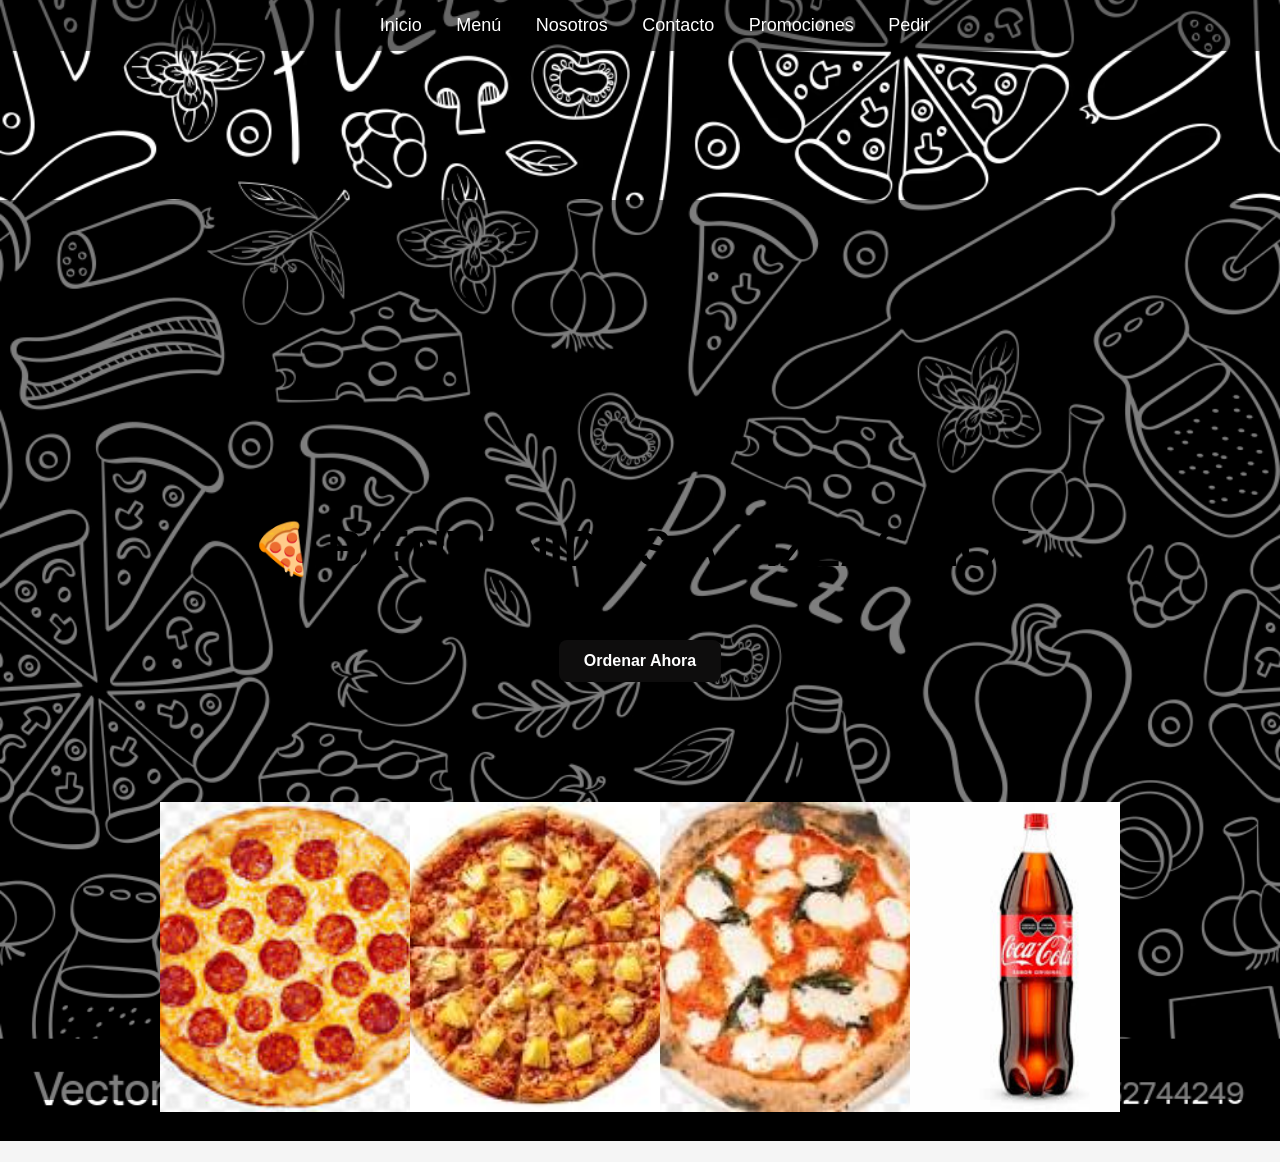
<file: proyecto-pizza-main/index.html>
<!DOCTYPE html>
<html lang="es">
<head>

    <title>Pizzería</title>
    <link rel="stylesheet" href="styles.css">
    <link rel="sliderheet" href="slider.css">

    
</head>
<body>

<video autoplay muted loop id="videoFondo">
    <source src="videos/videoFondo.mp4" type="video/mp4">
</video>

<header>
    <nav>
        <a href="#inicio">Inicio</a>
        <a href="menu.html">Menú</a>
        <a href="#nosotros">Nosotros</a>
        <a href="#contacto">Contacto</a>
        <a href="promociones.html">Promociones</a>
        <a href="formulario.html" class="boton">Pedir </a>
    </nav>
</header>

<section id="inicio">
    <h1>🍕 BIENVENIDOS A PIZZAS HOT</h1>
   <div class="boton-contenedor">
    <a href="formulario.html" class="boton-pedir">Ordenar Ahora</a>
</div>
</section>

<div class="slider">
    <div class="slide-track">
        
        <div class="slide">
            <img src="slideri.mg/1png.jpg" alt="">
        </div>

        <div class="slide">
            <img src="slideri.mg/2png.jpg" alt="">
        </div>

             <div class="slide">
            <img src="slideri.mg/3png.jpg" alt="">
        </div>

         <div class="slide">
            <img src="slideri.mg/coca-cola.png" alt="">
        </div>
        
         <div class="slide">
            <img src="slideri.mg/fanta.png" alt="">
        </div>

             <div class="slide">
            <img src="slideri.mg/jugo.png" alt="">
        </div>

         <div class="slide">
            <img src="slideri.mg/pepsi.png" alt="">
            
        </div>

         <div class="slide">
            <img src="slideri.mg/1png.jpg" alt="">
        </div>

        <div class="slide">
            <img src="slideri.mg/2png.jpg" alt="">
        </div>

             <div class="slide">
            <img src="slideri.mg/3png.jpg" alt="">
        </div>

         <div class="slide">
            <img src="slideri.mg/coca-cola.png" alt="">
        </div>
        
         <div class="slide">
            <img src="slideri.mg/fanta.png" alt="">
        </div>

             <div class="slide">
            <img src="slideri.mg/jugo.png" alt="">
        </div>

         <div class="slide">
            <img src="slideri.mg/pepsi.png" alt="">
            
        </div>
        

        
    </div>
</div>


</body>
</html>
</file>
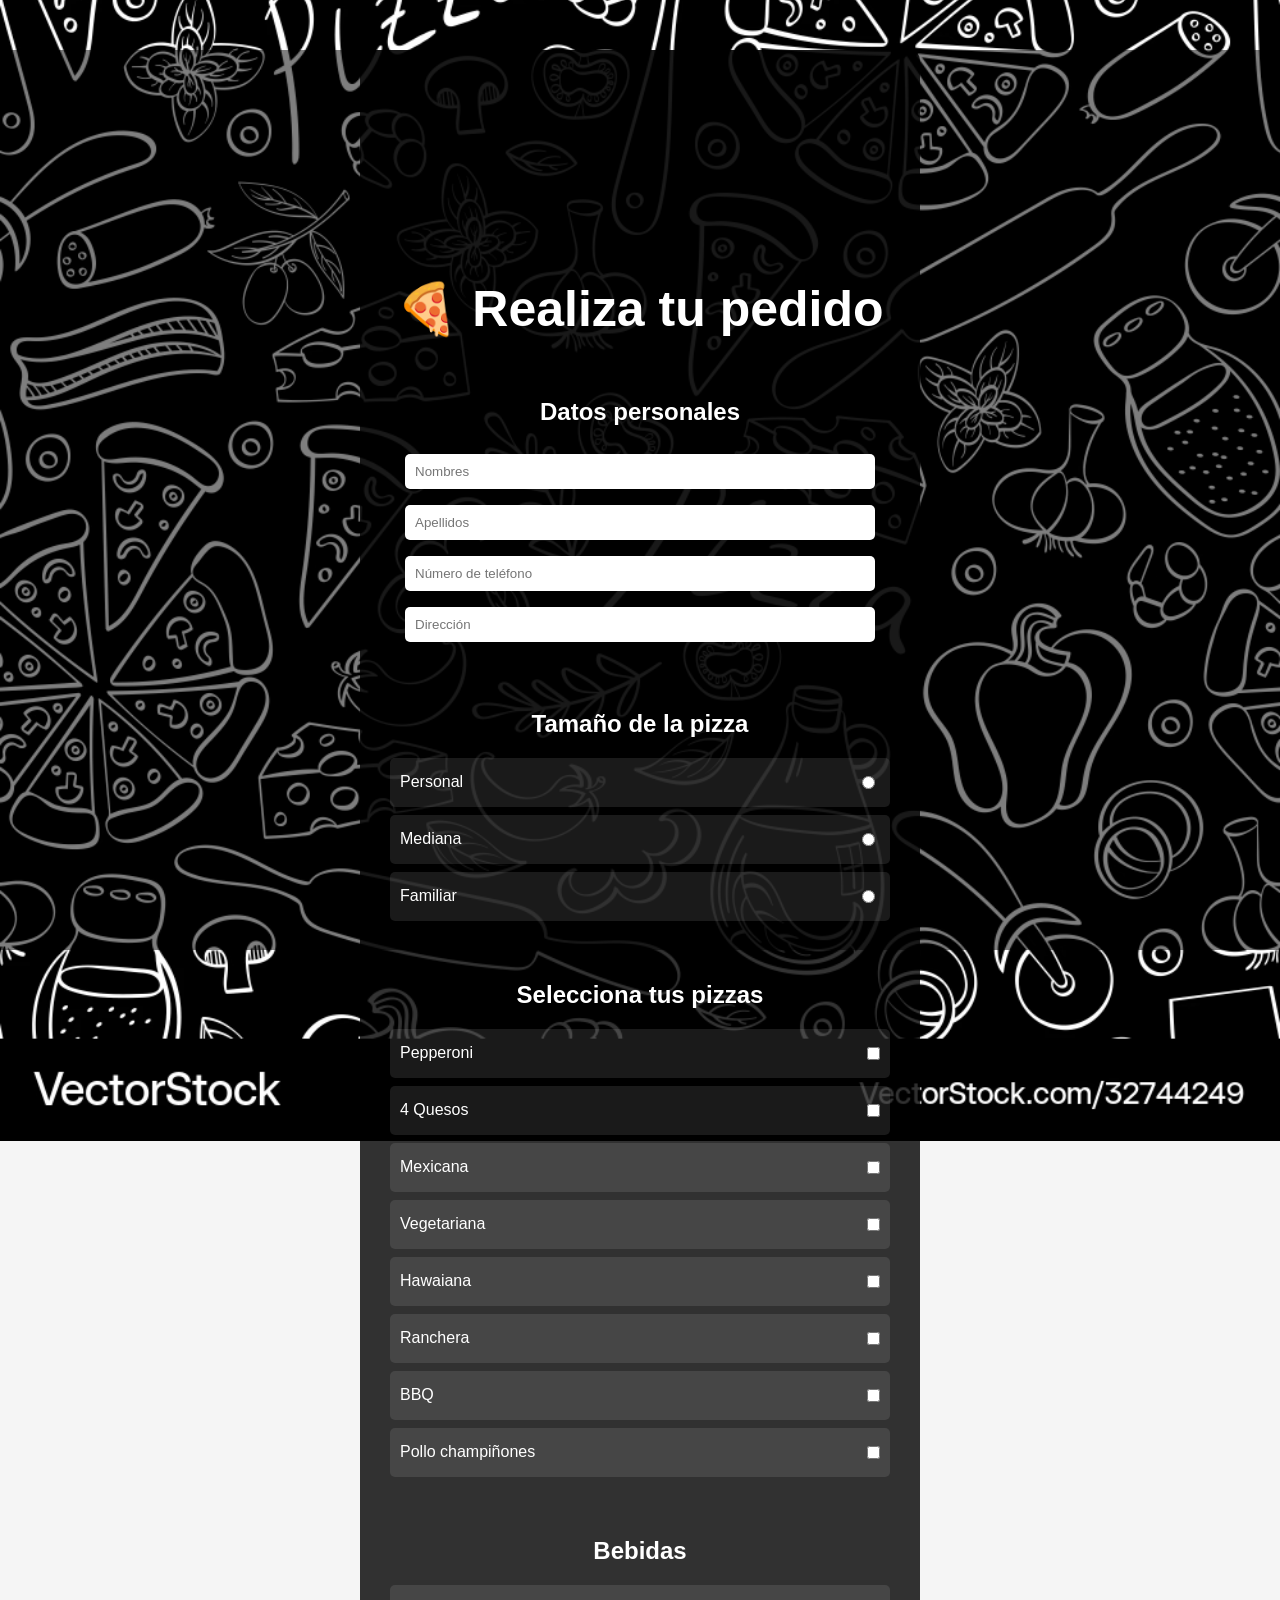
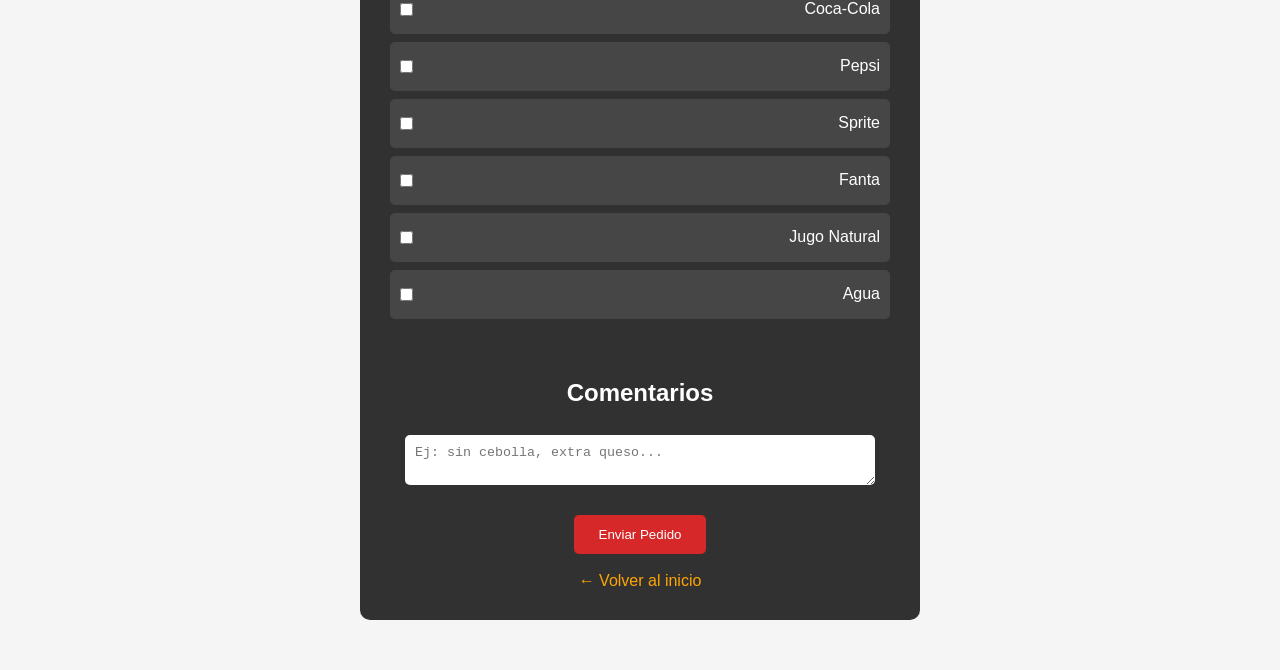
<file: proyecto-pizza-main/formulario.html>
<!DOCTYPE html>
<html lang="es">
<head>
    <meta charset="UTF-8">
    <title>Pedido - Pizzería</title>
    <link rel="stylesheet" href="styles.css">
</head>
<body>

<div class="contenedor">

    <h1>🍕 Realiza tu pedido</h1>

    <form>

       
        <h2>Datos personales</h2>

        <input type="text" placeholder="Nombres" required>
        <input type="text" placeholder="Apellidos" required>
        <input type="tel" placeholder="Número de teléfono" required>
        <input type="text" placeholder="Dirección" required>

      
        <h2>Tamaño de la pizza</h2>
        <div class="opciones">
    <label>Personal <input type="radio" name="tamano"></label>
    <label>Mediana <input type="radio" name="tamano"></label>
    <label>Familiar <input type="radio" name="tamano"></label>
</div>

        <h2>Selecciona tus pizzas</h2>
        <div class="opciones">
             <label>Pepperoni <input type="checkbox"></label>
             <label> 4 Quesos <input type="checkbox"></label>
              <label>Mexicana <input type="checkbox"></label>
               <label>Vegetariana <input type="checkbox"></label>
                <label>Hawaiana <input type="checkbox"></label>
                 <label>Ranchera <input type="checkbox"></label>
                  <label>BBQ <input type="checkbox"></label>
                   <label>Pollo champiñones <input type="checkbox"></label>
        </div>

        
        <h2>Bebidas</h2>
        <div class="opciones">
            <label><input type="checkbox"> Coca-Cola</label>
            <label><input type="checkbox"> Pepsi</label>
            <label><input type="checkbox"> Sprite</label>
            <label><input type="checkbox"> Fanta</label>
            <label><input type="checkbox"> Jugo Natural</label>
            <label><input type="checkbox"> Agua</label>
        </div>

        
        <h2>Comentarios</h2>
        <textarea placeholder="Ej: sin cebolla, extra queso..."></textarea>

        
        <br><br>
        <button type="submit">Enviar Pedido</button>

    </form>

    <br>
    <a href="index.html" class="volver">← Volver al inicio</a>

</div>

</body>
</html>
</file>
<file: proyecto-pizza-main/styles.css>
video {
  position: fixed;
  top: 0;
  left: 0;
  width: 100%;
  height: 100%;
  object-fit: cover; 
  z-index: -1;
}

header {
    position: fixed;
    top: 0;
    width: 100%;
    background:rgba(0,0,0,0.6);
    padding: 15px;
    text-align: center;

}

nav a {
    color: white;
    margin: 10px;
    text-decoration: none;
}

section {
    padding: 120px 20px;
    color: black;
    text-align: center;
}

body::before {
    content: "";
    position: fixed;
    width: 100%;
    height: 100%;
    background: rgba(0,0,0,0.5);
    z-index: -1;
}

h1 {
    font-size: 50px;
    text-align: center;
    margin-top: 200px;
}

nav a {
    color: white;
    margin: 15px;
    text-decoration: none;
    font-size: 18px;
    transition: 0.3s;
}

nav a:hover {
    color: orange;
}
.boton-pedir {
    display: inline-block;
    padding: 12px 25px;
    background: #0e0d0d;
    color: white;
    text-decoration: none;
    border-radius: 8px;
    font-weight: bold;
    margin-top: 20px;
}
.boton-pedir:hover {
    background: #a61e1e;
    transform: scale(1.05);
}

#inicio {
    text-align: center;
    margin-top: 200px;
}



body {
    margin: 0;
    font-family: Arial;
     background: url(`pizzafondoo.avif`) no-repeat center center/cover; 
    background-attachment: fixed;

}


.contenedor {
    background: rgba(0,0,0,0.8);
    max-width: 500px;
    margin: 50px auto;
    padding: 30px;
    border-radius: 10px;
    text-align: center;
}

input, textarea {
    width: 90%;
    padding: 10px;
    margin: 8px 0;
    border: none;
    border-radius: 5px;
}

/* OPCIONES */
.opciones {
    text-align: left;
    margin: 10px 0;
}

.opciones label {
    display: block;
    margin: 5px 0;
}

label input[type="radio"] {
    margin-right: 5px;
}


button {
    padding: 12px 25px;
    background: #d62828;
    color: white;
    border: none;
    border-radius: 5px;
    cursor: pointer;
}

button:hover {
    background: #a61e1e;
}

.volver {
    color: orange;
    text-decoration: none;
}

body {
    color: black;
}
.contenedor {
    background: white(0, 0, 0, 0.85);
}

.opciones label {
    display: flex;
    align-items: center;
    justify-content: space-between;
    background: rgba(255,255,255,0.1);
    padding: 10px;
    margin: 8px 0;
    border-radius: 5px;
}

.opciones input {
    width: auto;
}

body {
    margin: 0;
    font-family: Arial;
    background: url('imagenes/pizzafondoo.avif') no-repeat center center/cover;
    background-attachment: fixed;
    color: white;
}
#menu {
    text-align: center;
    padding: 80px 20px;
    color: white;
}

.contenedor-cards {
    display: grid;
    grid-template-columns: repeat(auto-fit, minmax(250px, 1fr));
    gap: 30px;
    max-width: 1000px;
    margin: auto;
}

/* CARD */
.card {
    background: rgba(0, 0, 0, 0.8);
    border-radius: 15px;
    overflow: hidden;
    text-align: center;
    transition: 0.4s;
    box-shadow: 0 10px 20px rgba(0,0,0,0.5);
}

/* IMAGEN */
.card img {
    width: 100%;
    height: 180px;
    object-fit: cover;
}

/* TEXTO */
.card h3 {
    margin: 15px 0 5px;
    font-size: 20px;
}

.card p {
    color: #ffb703;
    font-weight: bold;
    margin-bottom: 15px;
}

/* BOTÓN */
.card a {
    display: inline-block;
    margin-bottom: 15px;
    padding: 10px 20px;
    background: #d62828;
    color: white;
    text-decoration: none;
    border-radius: 8px;
    transition: 0.3s;
}

.card a:hover {
    background: #a61e1e;
}

/* EFECTO HOVER */
.card:hover {
    transform: translateY(-10px) scale(1.03);
    box-shadow: 0 15px 30px rgba(255, 100, 0, 0.5);
}

/* ANIMACIÓN */
@keyframes aparecer {
    from {
        opacity: 0;
        transform: translateY(40px);
    }
    to {
        opacity: 1;
        transform: translateY(0);
    }
}

/* APLICAR A LAS CARDS */
.card {
    opacity: 0;
    animation: aparecer 0.8s ease forwards;
}

.card:nth-child(1) { animation-delay: 0.1s; }
.card:nth-child(2) { animation-delay: 0.2s; }
.card:nth-child(3) { animation-delay: 0.3s; }
.card:nth-child(4) { animation-delay: 0.4s; }
.card:nth-child(5) { animation-delay: 0.5s; }
.card:nth-child(6) { animation-delay: 0.6s; }
.card:nth-child(7) { animation-delay: 0.7s; }
.card:nth-child(8) { animation-delay: 0.8s; }

@keyframes aparecer {
    from {
        opacity: 0;
        transform: translateY(40px) scale(0.9);
    }
    to {
        opacity: 1;
        transform: translateY(0) scale(1);
    }
}

#menu::before {
    background: linear-gradient(rgba(0,0,0,0.7), rgba(0,0,0,0.7)),
                url('imagenes/pizzafondoo.avif') no-repeat center center/cover;
}

.btn-volver {
    position: fixed;
    top: 20px;
    left: 20px;
    background: #080808;
    color: white;
    padding: 10px 15px;
    text-decoration: none;
    border-radius: 8px;
    font-size: 14px;
    z-index: 1000;
    transition: 0.3s;
}

.btn-volver:hover {
    background: #a61e1e;
}

#inicio .contenedor-cards {
    margin-top: 40px;
}

#inicio .card {
    width: 180px;
}

.ver-menu {
    display: inline-block;
    margin-top: 50px;
    color:white (12, 12, 12);
    text-decoration: none;
}

.btn-menu {
    display: inline-block;
    margin-top: 35px;
    padding: 12px 25px;
    background: black; /* color llamativo */
    color: white;
    text-decoration: none;
    font-weight: bold;
    border-radius: 8px;
    transition: 0.3s;
}

.btn-menu:hover {
    background: #080808;
    transform: scale(1.05);
}

.card h3 {
    color: white;
}
.card a {
    background: black;
    color: white;
}
.card a:hover {
    background: #333;
}
.card a {
    border: 1px solid white;
}
.card:hover {
    transform: translateY(-12px) scale(1.04);
    box-shadow: 0 20px 40px rgba(255, 100, 0, 0.4);
}

.card img {
    transition: 0.4s;
}

.card:hover img {
    transform: scale(1.1);
}
.card a {
    transition: 0.3s;
}

.card a:hover {
    transform: scale(1.1);
    background: #111;
}
.card {
    position: relative;
    overflow: hidden;
}

.card::before {
    content: "";
    position: absolute;
    top: 0;
    left: -100%;
    width: 100%;
    height: 100%;
    background: linear-gradient(120deg, transparent, rgba(255,255,255,0.2), transparent);
    transition: 0.5s;
}

.card:hover::before {
    left: 100%;
}

#promociones {
    text-align: center;
    padding: 150px 100px;
    color: white;
}

/* CONTENEDOR */
#promociones .contenedor-cards {
    display: grid;
    grid-template-columns: repeat(auto-fit, minmax(250px, 1fr));
    gap: 30px;
    max-width: 1000px;
    margin: auto;
}

/* CARD PROMO */
.promo {
    background: rgba(0, 0, 0, 0.85);
    border-radius: 15px;
    overflow: hidden;
    text-align: center;
    position: relative;
    padding-bottom: 15px;
    box-shadow: 0 10px 25px rgba(0,0,0,0.6);
    transition: 0.3s;
}

/* IMAGEN */
.promo img {
    width: 100%;
    height: 180px;
    object-fit: cover;
}

/* TEXTO */
.promo h3 {
    color: white;
    margin: 10px 0;
}

.precio {
    color: #ffb703;
    font-size: 18px;
    font-weight: bold;
}

.precio-antiguo {
    text-decoration: line-through;
    color: gray;
    font-size: 14px;
}

/* BADGE */
.badge {
    position: absolute;
    top: 10px;
    right: 10px;
    background: #d62828;
    color: white;
    padding: 6px 10px;
    font-size: 12px;
    border-radius: 5px;
    font-weight: bold;
}


.promo a {
    display: inline-block;
    margin-top: 10px;
    padding: 10px 20px;
    background: rgb(243, 6, 6);
    color: white;
    text-decoration: none;
    border-radius: 6px;
    transition: 0.3s;
}

.promo a:hover {
    background: #222;
}

/* HOVER */
.promo:hover {
    transform: translateY(-10px) scale(1.03);
    box-shadow: 0 15px 35px rgba(255, 100, 0, 0.5);
}

.bebida img {
    height: 160px;
    object-fit: contain; /* 👈 importante para botellas */
    background: white;
}

h2 {
    margin-top: 60px;
}

h2 {
    text-align: center;
    margin: 50;
}



.slider {
    width: 75vw;
    height: auto;
    margin: auto;
    overflow: hidden;
}

.slider .slide-track {

    display: flex;
    animation: scroll 40s linear infinite;
    -webkit-animation: scroll 40s linear infinite ;
    width: calc(250px * 14);
}

.slider .slide {
    width: 310px;
    height: 310px; 
    overflow: hidden; 
    display: flex;
    align-items: center;
    justify-content: center;
}

.slider .slide img {
    width: 100%;
    height: 100%; 
    object-fit: cover;
}

@keyframes scroll {
    0% {
        -webkit-transform: translateX(0);
        transform: translateX(0);
    }
    100% {
        -webkit-transform: translateX(calc(-250px * 7));
        transform: translateX(calc(-250px * 7));
    }
}

.slider {
    margin-bottom: 50px;
}

body {
    background-color: #f5f5f5; 
}
</file>
